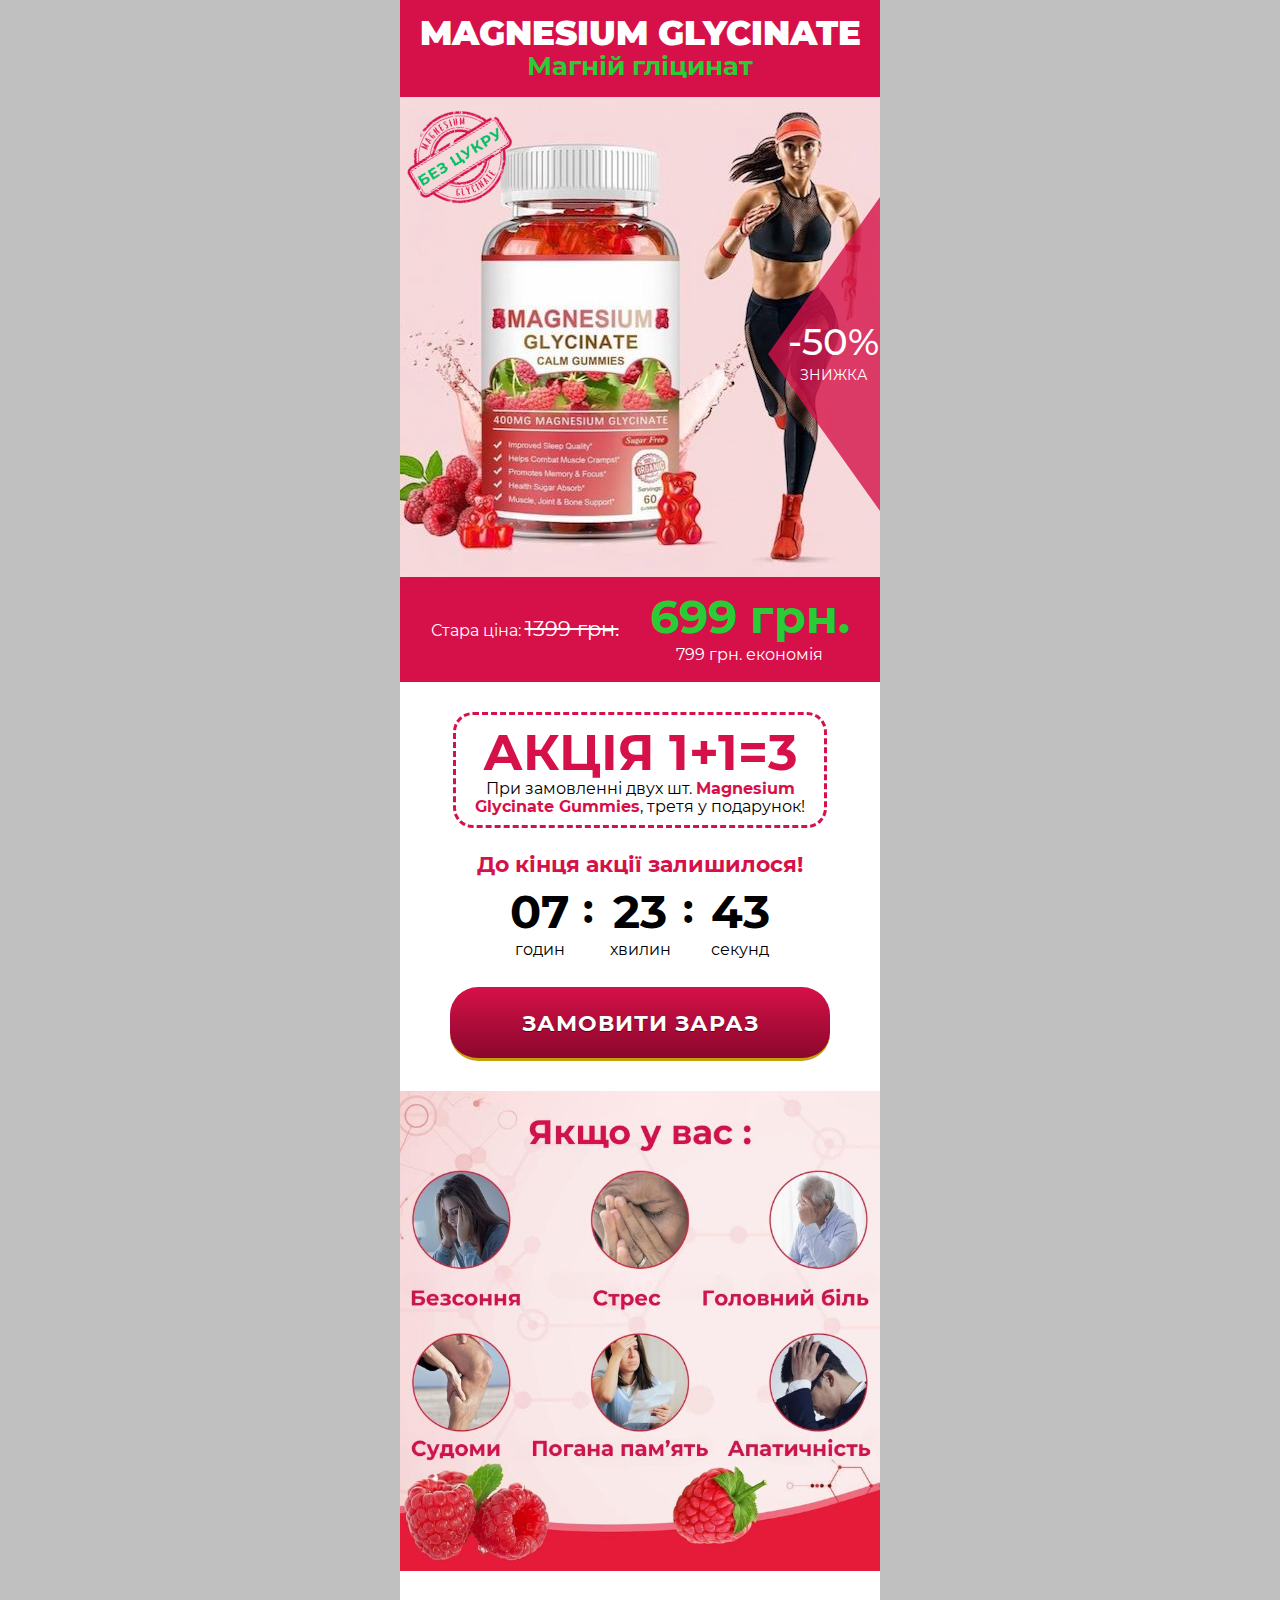
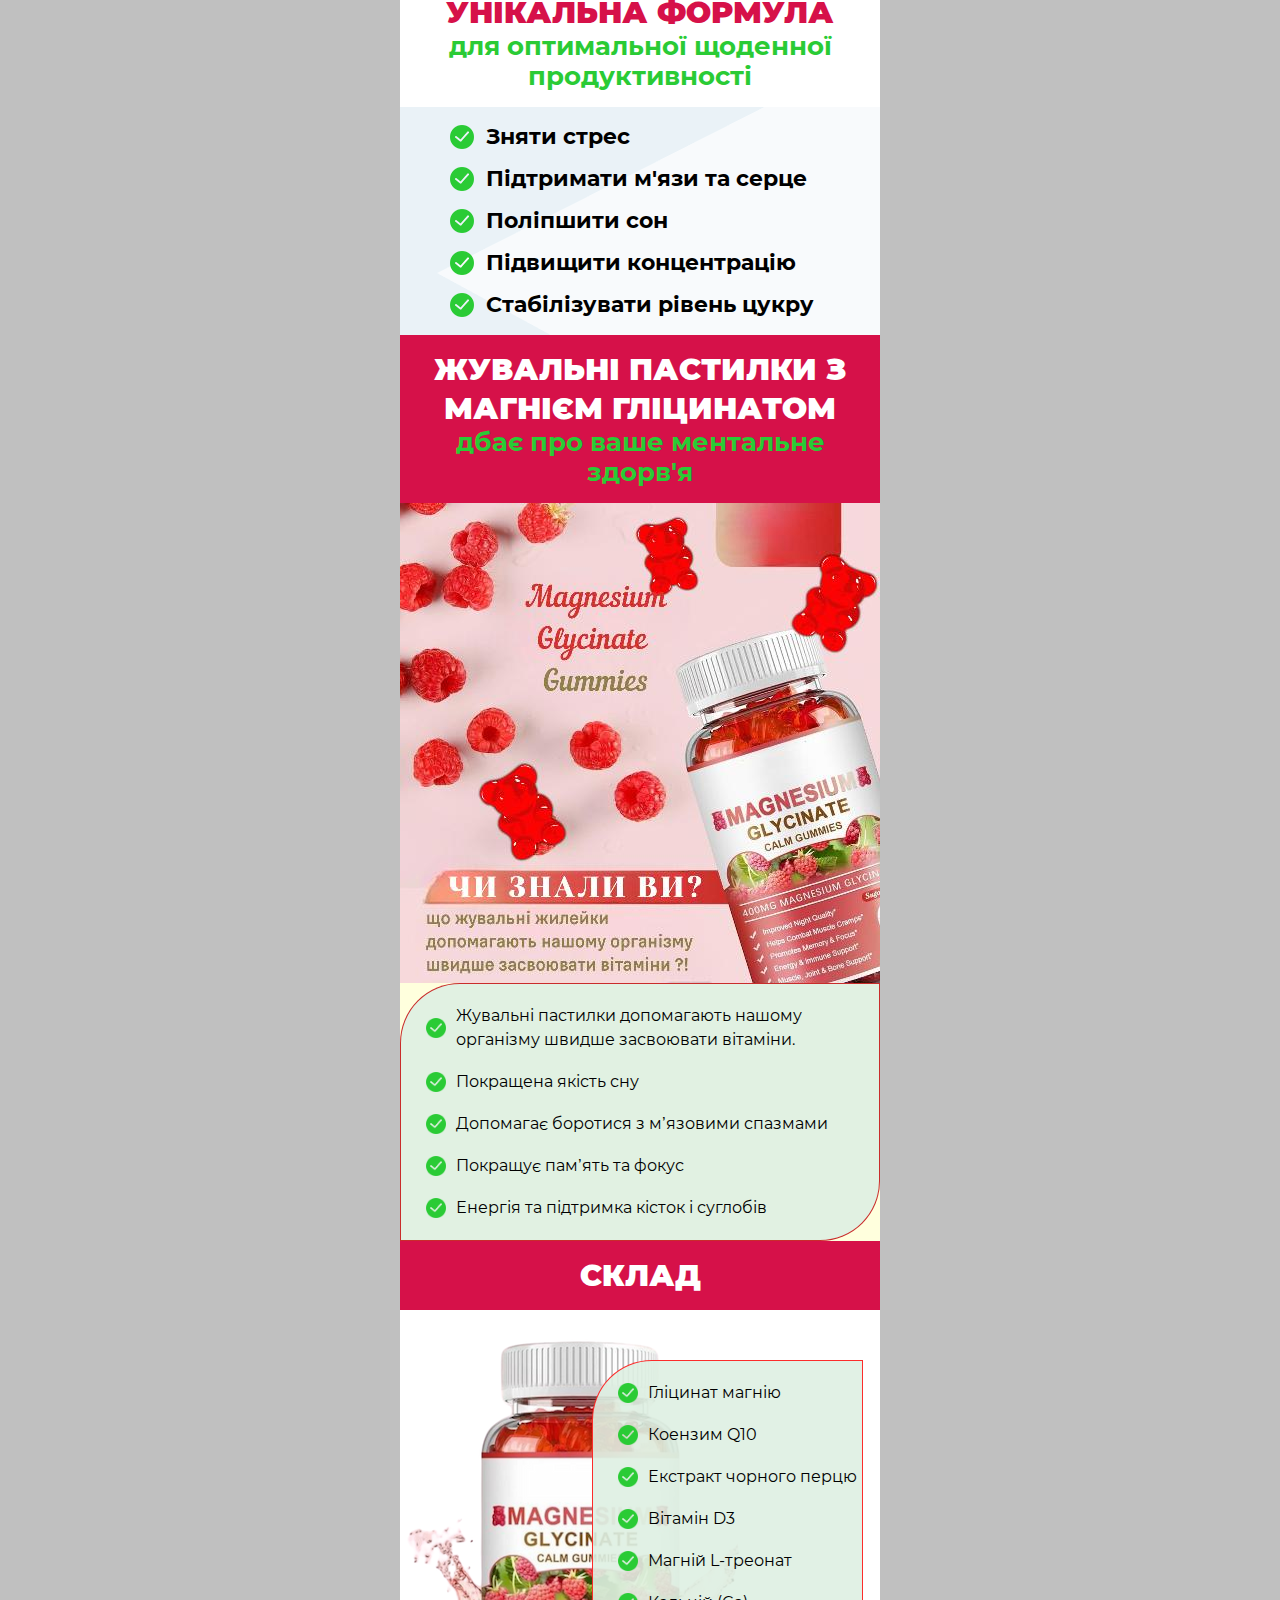
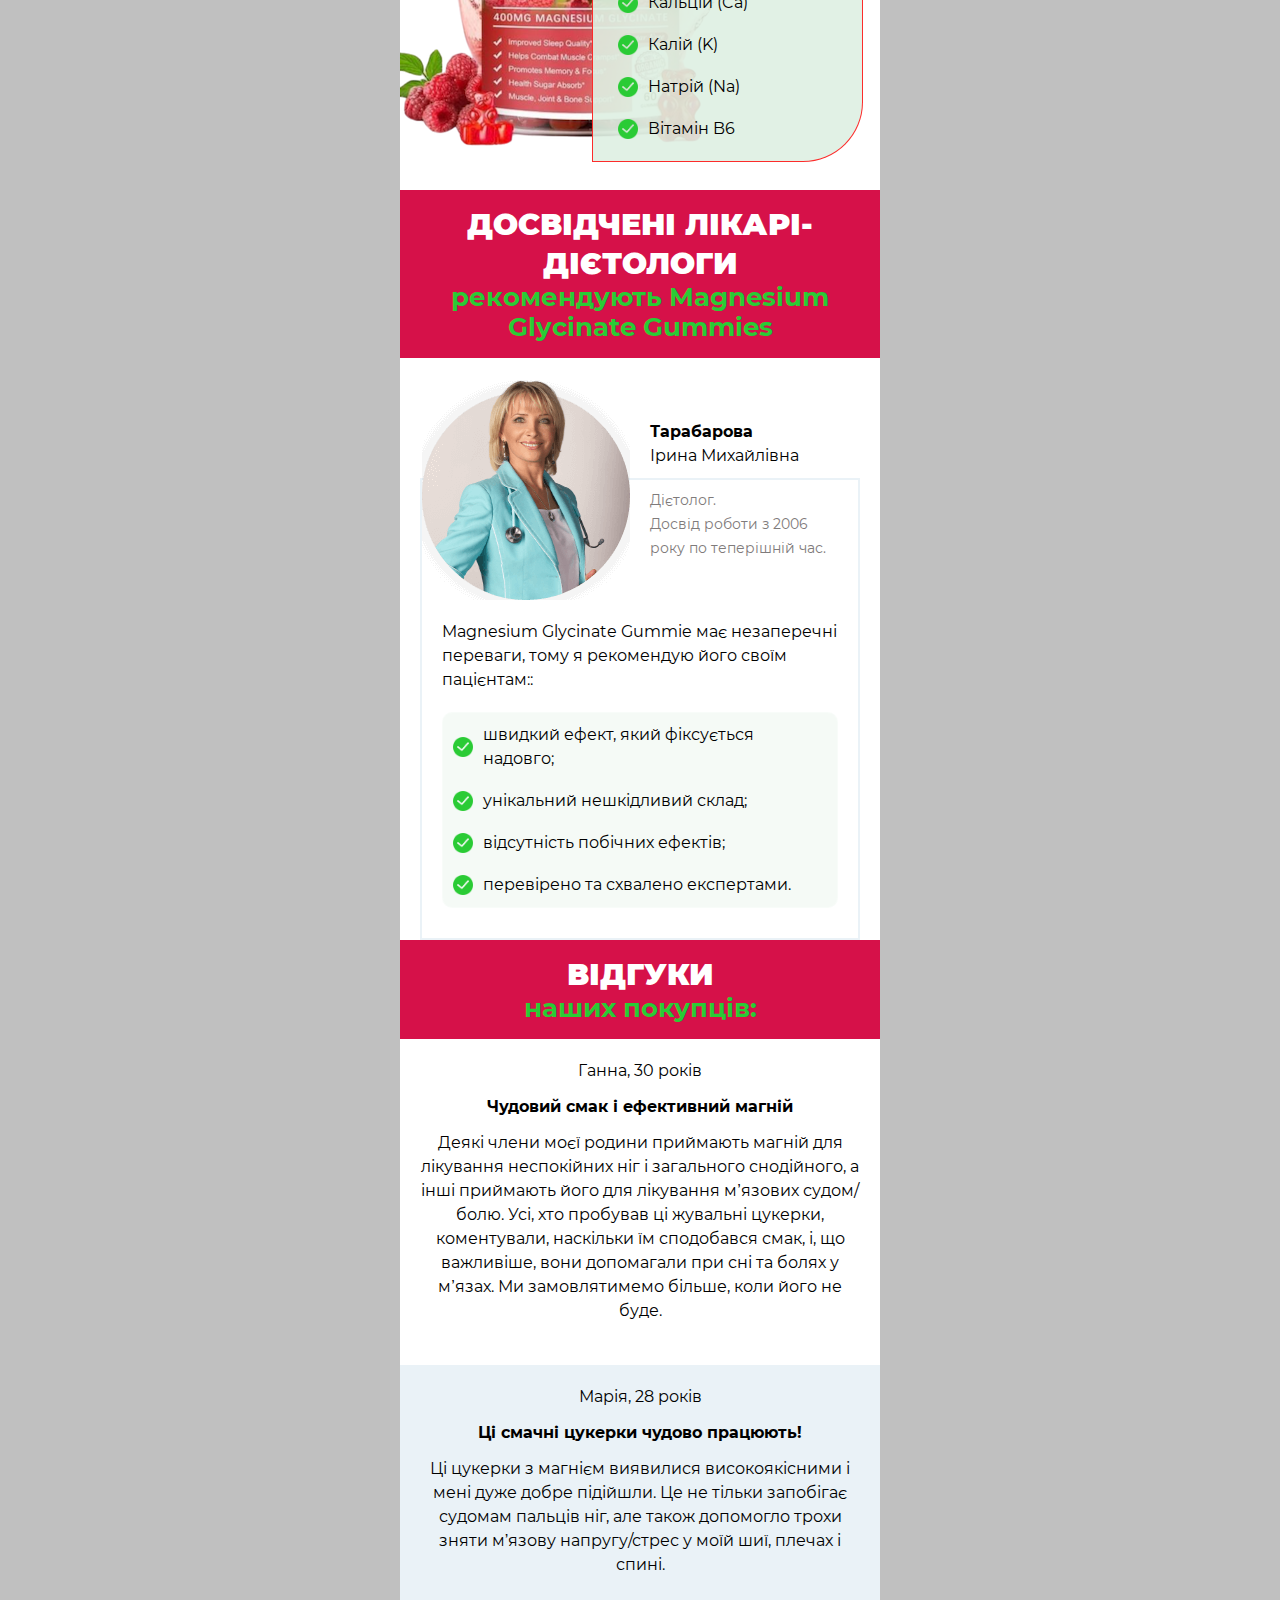
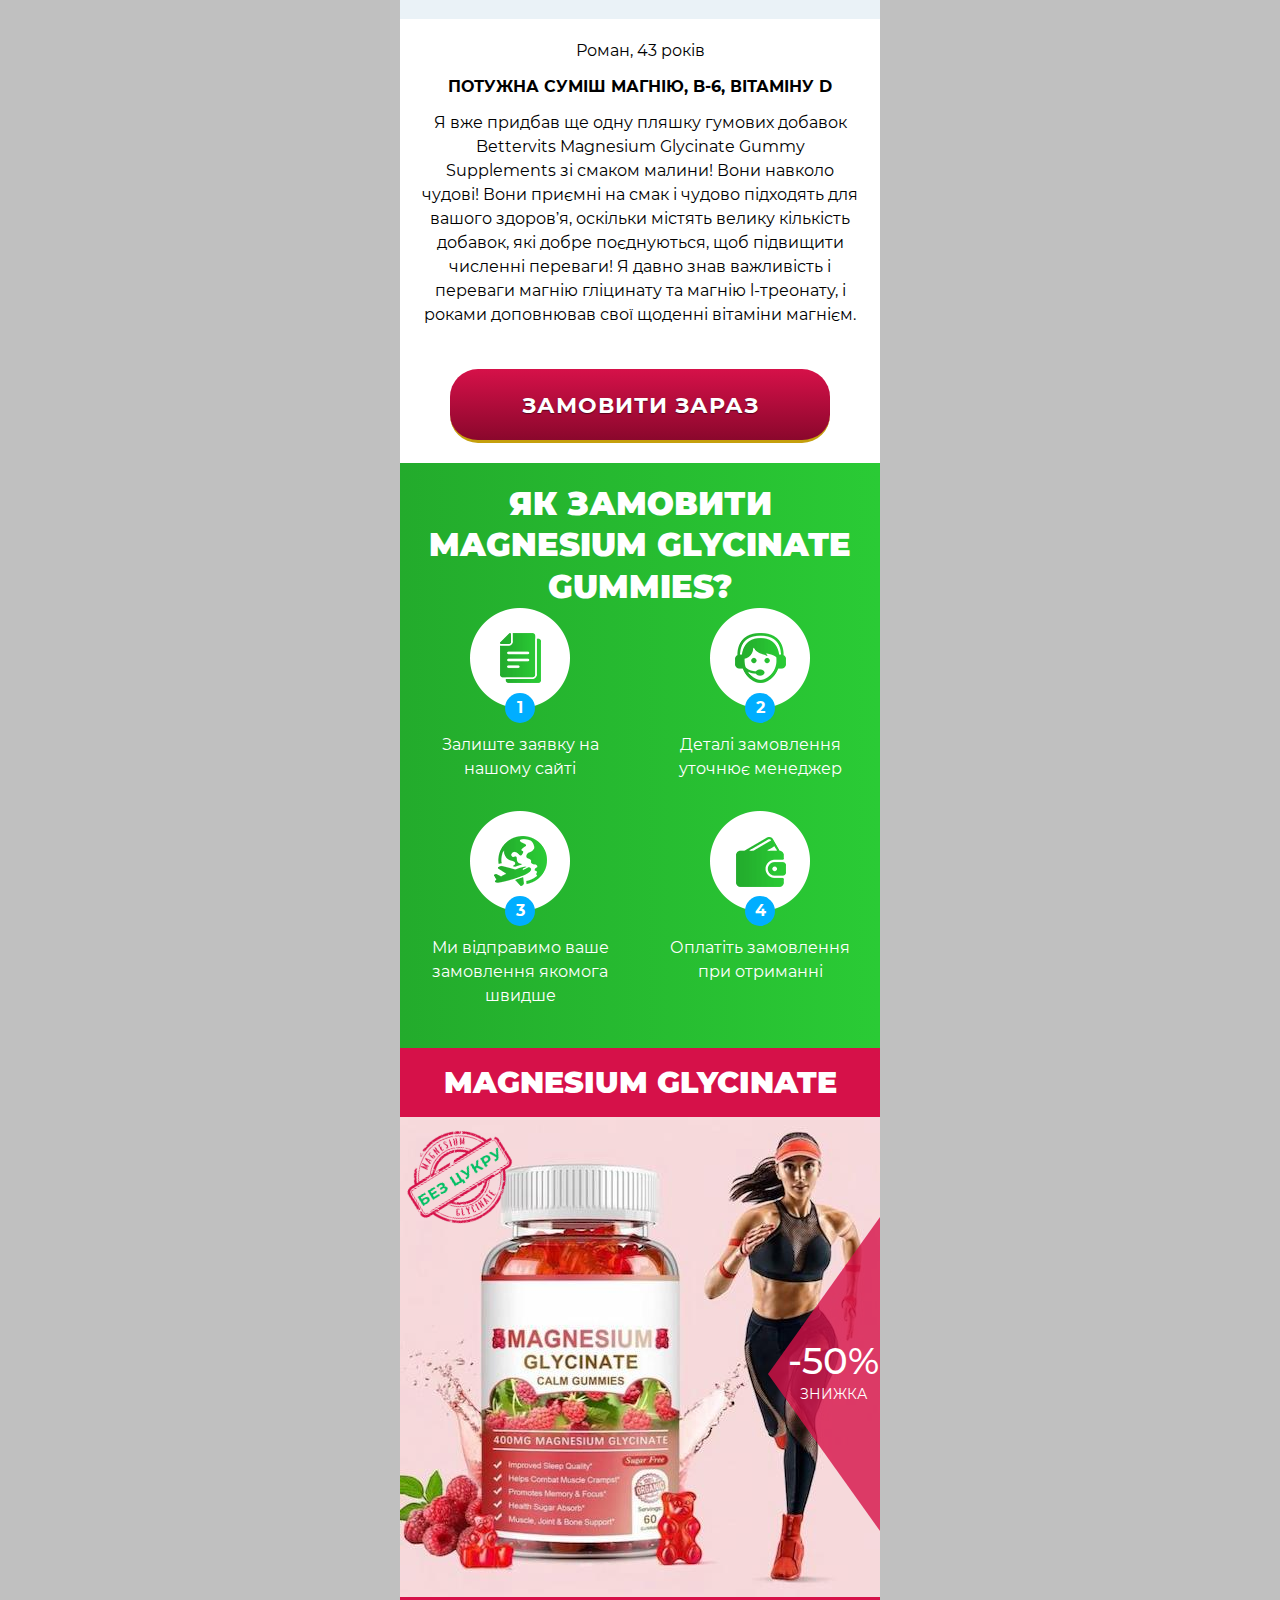
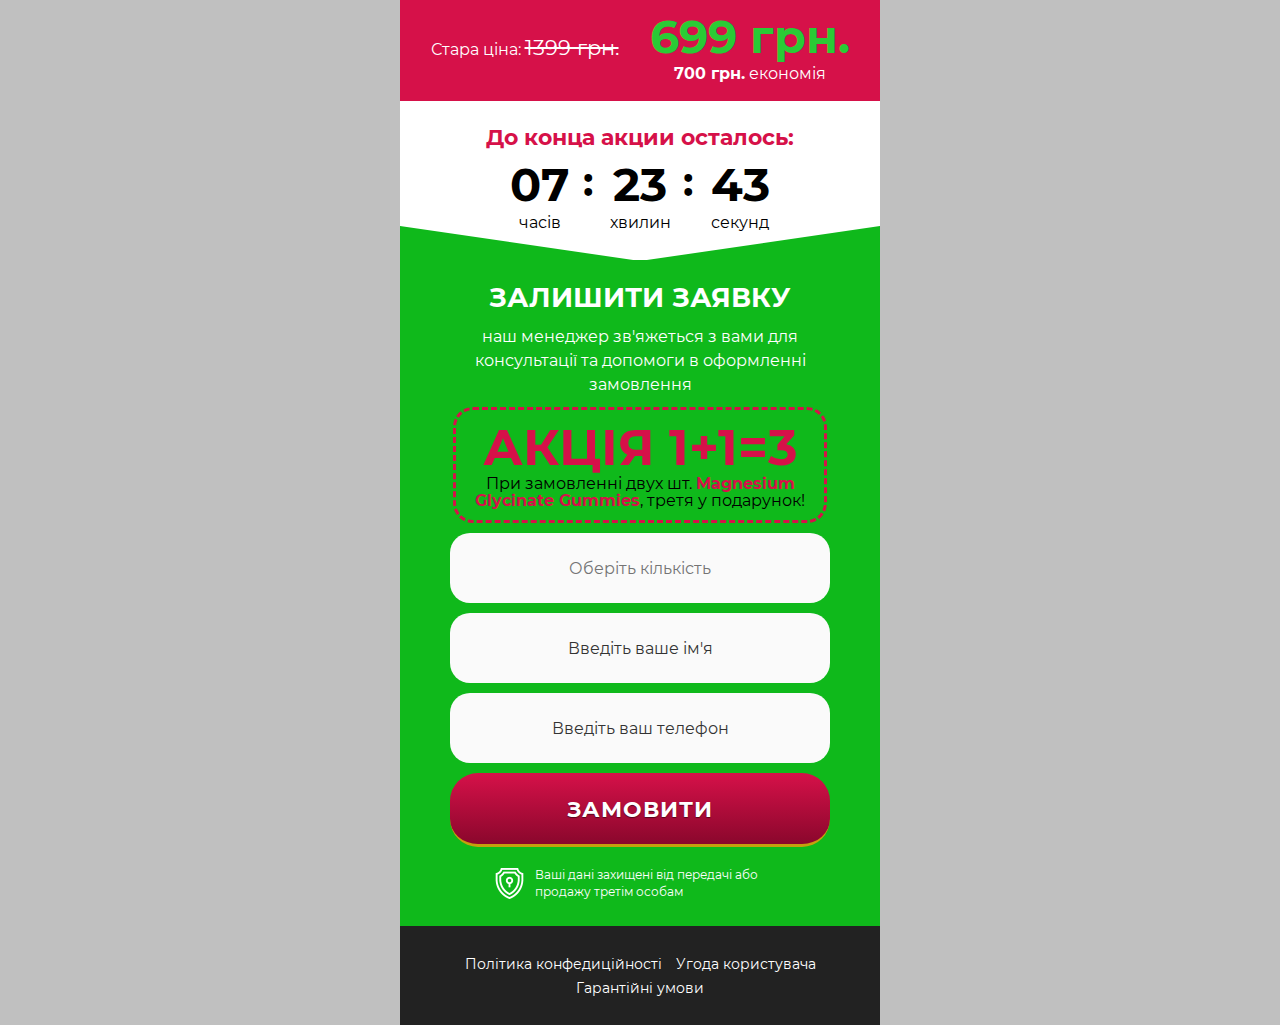
<file: index.html>
<!DOCTYPE html>
<html lang="uk">
  <head>
    <meta charset="utf-8" />

    <title>Magnesium Glycinate Gummies 400mg|Купити в інтернет магазині blummax.com</title>
    <link rel="shortcut icon" href="favicon.png" type="image/x-icon" />
    <meta name="viewport" content="width=480" />

    <meta
      name="description"
      content="Жувальні цукерки з гліцинатом без цукру Magnesium Glycinate Gummies. ✈ Доставка по Україні ➤ Інтернет-магазин www.blummax.com"
    />

    <meta property="image" content="https://www.magnesium.blummax.com/img/hero-img@mob.jpg" />

    <meta property="og:locale" content="ua_UA" />
    <meta property="og:type" content="product" />
    <meta
      property="og:title"
      content="Magnesium Glycinate Gummies 400mg|Купити в інтернет магазині www.magnesium.blummax.com"
    />
    <meta
      property="og:description"
      content="Жувальні цукерки з гліцинатом магнію без цукру ✈ Доставка по Україні ➤ Інтернет-магазин blummax.com"
    />
    <meta property="og:url" content="https://www.blummax.com.ua" />
    <meta property="og:site_name" content="" />
    <meta property="og:image" content="https://magnesium.blummax.com/img/hero-img@mob.jpg" />
    <meta property="og:image:width" content="480" />
    <meta property="og:image:height" content="480" />
    <meta name="theme-color" content="#bc002d" />
    <!--end  meta -->
    <link rel="stylesheet" href="fonts/Montserrat.css" />

    <link rel="stylesheet" href="css/reset.css" />
    <link rel="stylesheet" href="css/style.css" />
    <script type="application/ld+json" id="mySchema">
      {
        "@context": "https://schema.org/",
        "@type": "Offer",
        "sku": 1,
        "name": "Magnesium Glycinate",
        "category": "БАД, здоров'я, вітаміни ",
        "availability": "https://schema.org/InStock",
        "price": 699,
        "priceCurrency": "UAH"
      }
    </script>

    <style>
      body {
        width: 100%;
        padding: 0px;
        margin: 0px auto;
        font-family: 'Montserrat', Helvetica, sans-serif;
        font-weight: 400;
        font-size: 16px;
        line-height: 1.5em;
        color: #000;
        background: #c0c0c0;
      }
    </style>
  </head>

  <body>
    <header class="header">
      <div class="title">
        <h1 class="text">Magnesium Glycinate</h1>
        <span>Магній гліцинат</span>
      </div>
    </header>
    <div class="wrap">
      <section class="offer">
        <div class="top">
          <img
            class="top__label"
            src="./img/sugar-free-red-green.png"
            alt="sugar free"
            width="120"
            height="120"
          />

          <div class="sale">
            <p><span>-50%</span> знижка</p>
          </div>
        </div>
        <div class="price">
          <div class="old">
            <p>Стара ціна: <span>1399 грн.</span></p>
          </div>
          <div class="new">
            <b>699 грн.</b>
            <p>799 грн. економія</p>
          </div>
        </div>
        <div class="promotion" style="margin-top: 30px">
          <h3>акція 1+1=3</h3>
          <p>
            При замовленні двух шт.
            <span style="color: #d61149; font-weight: 600">Magnesium Glycinate Gummies</span>, третя
            у подарунок!
          </p>
        </div>

        <div class="timer">
          <p>До кінця акції залишилося!</p>

          <div class="timer_container">
            <div class="item">
              <div class="count hours"></div>
              <div class="text">годин</div>
            </div>
            <div class="item">
              <div class="count minutes"></div>
              <div class="text">хвилин</div>
            </div>
            <div class="item">
              <div class="count seconds"></div>
              <div class="text">секунд</div>
            </div>
          </div>
        </div>
        <a href="#order_form" class="button">Замовити зараз</a>
      </section>
      <img src="./img/pain-img2.jpg" alt="promlem" width="480" height="480" />
      <section class="s1">
        <div class="title-box-2">
          <h2>Унікальна формула</h2>
          <span>для оптимальної щоденної продуктивності</span>
        </div>
        <ul class="offer_bull">
          <li>Зняти стрес</li>
          <li>Підтримати м'язи та серце</li>
          <li>Поліпшити сон</li>
          <li>Підвищити концентрацію</li>
          <li>Стабілізувати рівень цукру</li>
        </ul>
      </section>

      <section class="s3" id="promo">
        <div class="title-box">
          <h2>Жувальні пастилки з магнієм гліцинатом</h2>
          <span>дбає про ваше ментальне здорв'я</span>
        </div>
        <div class="info"></div>
        <div class="text">
          <ul class="s3-list">
            <li>Жувальні пастилки допомагають нашому організму швидше засвоювати вітаміни.</li>
            <li>Покращена якість сну</li>
            <li>Допомагає боротися з м’язовими спазмами</li>
            <li>Покращує пам’ять та фокус</li>
            <li>Енергія та підтримка кісток і суглобів</li>
          </ul>
        </div>
        <div class="title-box">
          <h2>склад</h2>
        </div>
        <div class="compound_block">
          <img src="img/img-no-bg-2.png" alt="product img" width="480" />
          <ul class="list1">
            <li>Гліцинат магнію</li>
            <li>Коензим Q10</li>
            <li>Екстракт чорного перцю</li>
            <li>Вітамін D3</li>
            <li>Магній L-треонат</li>
            <li>Кальцій (Ca)</li>
            <li>Калій (K)</li>
            <li>Натрій (Na)</li>
            <li>Вітамін B6</li>
          </ul>
        </div>
      </section>
      <section class="s4">
        <div class="title-box">
          <h2>Досвідчені лікарі-дієтологи</h2>
          <span> рекомендують Magnesium Glycinate Gummies</span>
        </div>
        <div class="spec_block">
          <div class="spec_author">
            <img src="img/spec_img.png" alt="" />
            <div class="text">
              <p><b>Тарабарова</b> Ірина Михайлівна</p>
              <small>
                Дієтолог.<br />
                Досвід роботи з 2006 року по теперішній час.
              </small>
            </div>
          </div>
          <div class="text">
            <p>
              Magnesium Glycinate Gummie має незаперечні переваги, тому я рекомендую його своїм
              пацієнтам::
            </p>
            <ul class="s4-list">
              <li>швидкий ефект, який фіксується надовго;</li>
              <li>унікальний нешкідливий склад;</li>
              <li>відсутність побічних ефектів;</li>
              <li>перевірено та схвалено експертами.</li>
            </ul>
          </div>
        </div>
      </section>

      <section class="s7">
        <div class="title-box">
          <h2>Відгуки</h2>
          <span>наших покупців: </span>
        </div>
        <div class="reviews">
          <div class="rev_item">
            <p>Ганна, 30 років</p>
            <p><b>Чудовий смак і ефективний магній</b></p>
            <p>
              Деякі члени моєї родини приймають магній для лікування неспокійних ніг і загального
              снодійного, а інші приймають його для лікування м’язових судом/болю. Усі, хто пробував
              ці жувальні цукерки, коментували, наскільки їм сподобався смак, і, що важливіше, вони
              допомагали при сні та болях у м’язах. Ми замовлятимемо більше, коли його не буде.
            </p>
          </div>
          <div class="rev_item">
            <p>Марія, 28 років</p>
            <p><b>Ці смачні цукерки чудово працюють!</b></p>
            <p>
              Ці цукерки з магнієм виявилися високоякісними і мені дуже добре підійшли. Це не тільки
              запобігає судомам пальців ніг, але також допомогло трохи зняти м’язову напругу/стрес у
              моїй шиї, плечах і спині.
            </p>
          </div>
          <div class="rev_item">
            <p>Роман, 43 років</p>
            <p><b>ПОТУЖНА СУМІШ МАГНІЮ, B-6, ВІТАМІНУ D</b></p>
            <p>
              Я вже придбав ще одну пляшку гумових добавок Bettervits Magnesium Glycinate Gummy
              Supplements зі смаком малини! Вони навколо чудові! Вони приємні на смак і чудово
              підходять для вашого здоров’я, оскільки містять велику кількість добавок, які добре
              поєднуються, щоб підвищити численні переваги! Я давно знав важливість і переваги
              магнію гліцинату та магнію l-треонату, і роками доповнював свої щоденні вітаміни
              магнієм.
            </p>
          </div>
        </div>
        <a href="#order_form" class="button">Замовити зараз</a>
      </section>
      <section class="s8">
        <h2 class="title">Як замовити Magnesium Glycinate Gummies?</h2>
        <ul class="order_list">
          <li>
            <img src="img/order1.png" alt="" />
            <span>1</span>
            <p>Залиште заявку на нашому сайті</p>
          </li>
          <li>
            <img src="img/order2.png" alt="" />
            <span>2</span>
            <p>Деталі замовлення уточнює менеджер</p>
          </li>
          <li>
            <img src="img/order3.png" alt="" />
            <span>3</span>
            <p>Ми відправимо ваше замовлення якомога швидше</p>
          </li>
          <li>
            <img src="img/order4.png" alt="" />
            <span>4</span>
            <p>Оплатіть замовлення при отриманні</p>
          </li>
        </ul>
      </section>
      <section class="offer bottom">
        <div class="title-box">
          <h2 class="text">Magnesium Glycinate</h2>
        </div>
        <div class="top">
          <img
            class="top__label"
            src="./img/sugar-free-red-green.png"
            alt="sugar free"
            width="120"
            height="120"
          />
          <div class="sale">
            <p><span>-50%</span> знижка</p>
          </div>
        </div>
        <div class="price">
          <div class="old">
            <p>Стара ціна: <span>1399 грн.</span></p>
          </div>
          <div class="new">
            <b>699 грн.</b>
            <p><b>700 грн.</b> економія</p>
          </div>
        </div>
        <div class="timer">
          <p>До конца акции осталось:</p>
          <div class="timer_container">
            <div class="item">
              <div class="count hours"></div>
              <div class="text">часів</div>
            </div>
            <div class="item">
              <div class="count minutes"></div>
              <div class="text">хвилин</div>
            </div>
            <div class="item">
              <div class="count seconds"></div>
              <div class="text">секунд</div>
            </div>
          </div>
        </div>
        <div class="formbox">
          <div class="order_text">
            <span>Залишити заявку</span>
            <p>
              наш менеджер зв'яжеться з вами для консультації та допомоги в оформленні замовлення
            </p>
          </div>
          <div class="promotion">
            <h3>акція 1+1=3</h3>
            <p>
              При замовленні двух шт.
              <span style="color: #d61149; font-weight: 600">Magnesium Glycinate Gummies</span>,
              третя у подарунок!
            </p>
          </div>
          <form
            id="order_form"
            class="main-order-form main_form"
            action="form-handler.php"
            method="post"
          >
            <select name="count" id="count" required>
              <option value="" selected disabled>Оберіть кількість</option>
              <option value="1">1 шт.</option>
              <option value="2">2 шт. + 1шт. подарунок</option>
            </select>

            <input
              type="text"
              name="name"
              placeholder="Введіть ваше ім'я"
              required
              minlength="2"
              pattern=".{3,}"
              title="Ім'я має містити хочаб 3 літери"
            />

            <input
              type="tel"
              name="phone"
              placeholder="Введіть ваш телефон"
              required
              title="Введіть телефон у форматі +380XXXXXXXXX"
            />
            <button type="submit" id="submitBtn" class="button">
              <span id="buttonText">Замовити</span>
            </button>
          </form>
          <div class="safe_info">Ваші дані захищені від передачі або продажу третім особам</div>
        </div>
      </section>
      <!-- copyright -->
      <footer class="cpu">
        <img src="/img/blank.gif" alt="copyright" />
        <p style="text-align: center">
          <a href="./policy.html" class="_popup-link" data-target="politics"
            >Політика конфедиційності</a
          >
          <a href="./agreement.html" class="_popup-link" data-target="agreement"
            >Угода користувача</a
          >
          <a href="./warranty.html" class="_popup-link" data-target="terms">Гарантійні умови</a>
        </p>
      </footer>
      <!-- /copyright -->
    </div>
    <script>
      document.getElementById('order_form').addEventListener('submit', function (e) {
        const submitButton = document.getElementById('submitBtn');
        const buttonText = document.getElementById('buttonText');
        // const loader = document.getElementById('loader');

        submitButton.disabled = true;

        buttonText.textContent = 'Відправка...';
      });

      window.addEventListener('pageshow', function (event) {
        if (event.persisted) {
          const submitButton = document.getElementById('submitBtn');
          const buttonText = document.getElementById('buttonText');
          const loader = document.getElementById('loader');

          submitButton.disabled = false;
          buttonText.textContent = 'Замовити';
          // loader.style.display = 'none';
        }
      });
    </script>
    <script type="text/javascript">
      var phonePrefix = '38';
    </script>
    <script type="text/javascript" src="js/phonePrefix.js"></script>
    <script src="js/main.js"></script>
  </body>
</html>
</file>
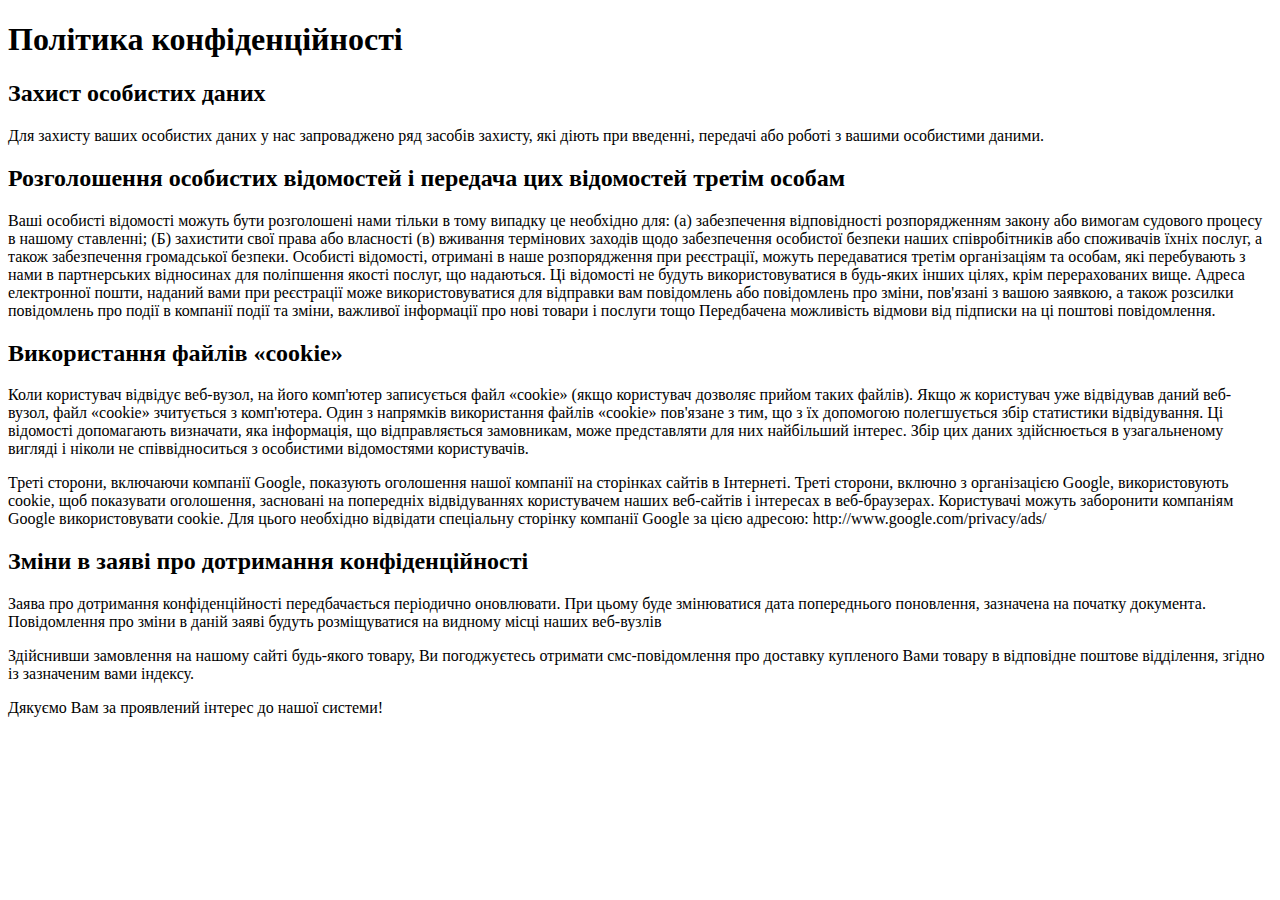
<file: policy.html>
<!DOCTYPE html>
<html lang="uk">
  <head>
    <meta charset="utf-8" />
    <title>Політика конфіденційності</title>
    <meta name="viewport" content="width=device-width" />

    <meta name="csrf-param" content="_csrf" />
    <meta
      name="csrf-token"
      content="xO9CTA78EcY7Wu03OJuLl2g8XIWsvOOEoAHmzMzvPjP9i297Y8Uol3duhwBczLn1WwUS9eXFi86QbLe_vaBdZg=="
    />
  </head>
  <body>
    <div class="block_more_info">
      <h1>Політика конфіденційності</h1>

      <h2>Захист особистих даних</h2>
      <p>
        Для захисту ваших особистих даних у нас запроваджено ряд засобів захисту, які діють при
        введенні, передачі або роботі з вашими особистими даними.
      </p>

      <h2>Розголошення особистих відомостей і передача цих відомостей третім особам</h2>
      <p>
        Ваші особисті відомості можуть бути розголошені нами тільки в тому випадку це необхідно для:
        (а) забезпечення відповідності розпорядженням закону або вимогам судового процесу в нашому
        ставленні; (Б) захистити свої права або власності (в) вживання термінових заходів щодо
        забезпечення особистої безпеки наших співробітників або споживачів їхніх послуг, а також
        забезпечення громадської безпеки. Особисті відомості, отримані в наше розпорядження при
        реєстрації, можуть передаватися третім організаціям та особам, які перебувають з нами в
        партнерських відносинах для поліпшення якості послуг, що надаються. Ці відомості не будуть
        використовуватися в будь-яких інших цілях, крім перерахованих вище. Адреса електронної
        пошти, наданий вами при реєстрації може використовуватися для відправки вам повідомлень або
        повідомлень про зміни, пов'язані з вашою заявкою, а також розсилки повідомлень про події в
        компанії події та зміни, важливої ​​інформації про нові товари і послуги тощо Передбачена
        можливість відмови від підписки на ці поштові повідомлення.
      </p>

      <h2>Використання файлів «cookie»</h2>
      <p>
        Коли користувач відвідує веб-вузол, на його комп'ютер записується файл «cookie» (якщо
        користувач дозволяє прийом таких файлів). Якщо ж користувач уже відвідував даний веб-вузол,
        файл «cookie» зчитується з комп'ютера. Один з напрямків використання файлів «cookie»
        пов'язане з тим, що з їх допомогою полегшується збір статистики відвідування. Ці відомості
        допомагають визначати, яка інформація, що відправляється замовникам, може представляти для
        них найбільший інтерес. Збір цих даних здійснюється в узагальненому вигляді і ніколи не
        співвідноситься з особистими відомостями користувачів.
      </p>
      <p>
        Треті сторони, включаючи компанії Google, показують оголошення нашої компанії на сторінках
        сайтів в Інтернеті. Треті сторони, включно з організацією Google, використовують cookie, щоб
        показувати оголошення, засновані на попередніх відвідуваннях користувачем наших веб-сайтів і
        інтересах в веб-браузерах. Користувачі можуть заборонити компаніям Google використовувати
        cookie. Для цього необхідно відвідати спеціальну сторінку компанії Google за цією адресою:
        http://www.google.com/privacy/ads/
      </p>

      <h2>Зміни в заяві про дотримання конфіденційності</h2>
      <p>
        Заява про дотримання конфіденційності передбачається періодично оновлювати. При цьому буде
        змінюватися дата попереднього поновлення, зазначена на початку документа. Повідомлення про
        зміни в даній заяві будуть розміщуватися на видному місці наших веб-вузлів
      </p>
      <p>
        Здійснивши замовлення на нашому сайті будь-якого товару, Ви погоджуєтесь отримати
        смс-повідомлення про доставку купленого Вами товару в відповідне поштове відділення, згідно
        із зазначеним вами індексу.
      </p>
      <p class="s1">Дякуємо Вам за проявлений інтерес до нашої системи!</p>
    </div>
  </body>
</html>
</file>
<file: fonts/Montserrat.css>
@font-face {
    font-family: 'Montserrat';
    src: url('subsetMontserrat Light.woff2') format('woff2'),
        url('subsetMontserrat Light.woff') format('woff'),
        url('subsetMontserrat Light.ttf') format('truetype');
    font-weight: 300;
    font-style: normal;
}
@font-face {
    font-family: 'Montserrat';
    src: url('subsetMontserrat Regular.woff2') format('woff2'),
        url('subsetMontserrat Regular.woff') format('woff'),
        url('subsetMontserrat Regular.ttf') format('truetype');
    font-weight: 400;
    font-style: normal;
}
@font-face {
    font-family: 'Montserrat';
    src: url('subsetMontserrat Italic.woff2') format('woff2'),
        url('subsetMontserrat Italic.woff') format('woff'),
        url('subsetMontserrat Italic.ttf') format('truetype');
    font-weight: 400;
    font-style: italic;
}
@font-face {
    font-family: 'Montserrat';
    src: url('subsetMontserrat Medium.woff2') format('woff2'),
        url('subsetMontserrat Medium.woff') format('woff'),
        url('subsetMontserrat Medium.ttf') format('truetype');
    font-weight: 500;
    font-style: normal;
}
@font-face {
    font-family: 'Montserrat';
    src: url('subsetMontserrat Bold.woff2') format('woff2'),
        url('subsetMontserrat Bold.woff') format('woff'),
        url('subsetMontserrat Bold.ttf') format('truetype');
    font-weight: 700;
    font-style: normal;
}
@font-face {
    font-family: 'Montserrat';
    src: url('subsetMontserrat Black.woff2') format('woff2'),
        url('subsetMontserrat Black.woff') format('woff'),
        url('subsetMontserrat Black.ttf') format('truetype');
    font-weight: 900;
    font-style: normal;
}
</file>
<file: css/style.css>
/* styles */
:root {
  --accent-color: #d61149;
}
.wrap {
  width: 480px;

  margin: 0 auto;
  background: #fff;
}
section {
  /* padding: 40px 0; */
}
section,
footer {
  width: 100%;
  position: relative;
}
.wrap:after {
  clear: both;
  content: '';
  display: table;
}

.clearfix:after {
  content: '';
  display: block;
  clear: both;
}

img {
  max-width: 100%;
  height: auto;
}

b {
  font-weight: 700;
}

.title-box {
  padding: 15px;
  text-align: center;
  background: var(--accent-color);
  color: #fff;
}

.title-box h2 {
  text-align: center;

  font-size: 30px;
  line-height: 1.3em;
  text-transform: uppercase;
  font-family: 'Montserrat', sans-serif;
  font-weight: 800;
}
.title-box span {
  font-size: 26px;
  line-height: 1.1em;
  font-weight: 600;
  color: #2acb35;
}

.title-box-2 {
  padding: 15px;
  text-align: center;
  background: #fff;
  color: var(--accent-color);
}
.title-box-2 h2 {
  text-align: center;

  font-size: 30px;
  line-height: 1.3em;
  text-transform: uppercase;
  font-family: 'Montserrat', sans-serif;
  font-weight: 800;
}
.title-box-2 span {
  font-size: 26px;
  line-height: 1.1em;
  font-weight: 600;
  color: #2acb35;
}
/* promotion */
.promotion {
  max-width: 374px;
  padding: 10px;
  text-align: center;
  border-radius: 20px;
  border: 3px dashed var(--accent-color);
  margin: 0 auto;
  margin-bottom: 10px;
}

.promotion h3 {
  font-size: 50px;
  line-height: 1.1em;
  text-transform: uppercase;
  font-weight: 600;
  color: var(--accent-color);
}
.promotion p {
  font-size: 16px;
  line-height: 1.1em;
  font-weight: 400;
  color: black;
}

/*form*/
.main_form input {
  display: block;
  border: none;
  background: #fafafa;
  width: 380px;
  height: 70px;
  font-size: 16px;
  font-family: 'Montserrat', Arial, Helvetica, sans-serif;
  color: #747474;
  border-radius: 20px;
  margin: 0 auto 10px;
  text-align: center;
}

.main_form select {
  display: block;
  border: none;
  background: #fafafa;
  width: 380px;
  height: 70px;
  font-size: 16px;
  font-family: 'Montserrat', Arial, Helvetica, sans-serif;
  color: #747474;
  border-radius: 20px;
  margin: 0 auto 10px;
  text-align: center;
}

.main_form ::-webkit-input-placeholder {
  color: #333;
}
.main_form ::-moz-placeholder {
  color: #333;
}
.main_form :-moz-placeholder {
  color: #333;
}
.main_form :-ms-input-placeholder {
  color: #333;
}
.main_form :focus::-webkit-input-placeholder {
  color: transparent;
}
.main_form :focus::-moz-placeholder {
  color: transparent;
}
.main_form :focus:-moz-placeholder {
  color: transparent;
}
.main_form :focus:-ms-input-placeholder {
  color: transparent;
}

/* button */
.button {
  border: none;
  text-decoration: none;
  cursor: pointer;
  position: relative;
  display: block;
  margin: 0 auto;
  width: 380px;
  height: 74px;
  -webkit-border-radius: 28px;
  -moz-border-radius: 28px;
  border-radius: 28px;
  background: var(--accent-color);
  background: -moz-linear-gradient(top, var(--accent-color) 0%, #8a072c 100%);
  background: -webkit-linear-gradient(top, var(--accent-color) 0%, #8a072c 100%);
  background: linear-gradient(to bottom, var(--accent-color) 0%, #8a072c 100%);
  font-family: 'Montserrat', Arial, Helvetica, sans-serif;
  font-weight: 700;
  text-shadow: 0 1px 1px rgba(0, 0, 0, 0.5);
  color: #fff;
  font-size: 22px;
  line-height: 74px;
  border-bottom: 3px solid #c5a00d;
  text-transform: uppercase;
  text-align: center;
  letter-spacing: 1px;
}
.button:active {
  background: var(--accent-color);
  background: -moz-linear-gradient(top, #ffa900 0%, #ffd800 100%);
  background: -webkit-linear-gradient(top, #ffa900 0%, #ffd800 100%);
  background: linear-gradient(to bottom, #ffa900 0%, #ffd800 100%);
  top: 2px;
}

/* titles */
h2.title {
  font-family: 'Montserrat', sans-serif;
  font-weight: 800;
  text-transform: uppercase;
  font-size: 32px;
  line-height: 1.3em;
  text-align: center;
  /* margin-bottom: 40px; */
  padding: 0 15px;
}
h2.title span {
  color: #2acb35;
}

.color_theme {
  background: #ccc;
}
.color_theme h2.title {
  color: #fff;
}

/* header */

header {
  max-width: 480px;
  margin: 0 auto;
}

.header .title {
  padding: 15px;
  text-align: center;
  background: var(--accent-color);
  color: #fff;
}
.header .title .text {
  font-size: 34px;
  line-height: 1.1em;
  text-transform: uppercase;
  font-family: 'Montserrat', sans-serif;
  font-weight: 800;
}
.header span {
  font-size: 26px;
  line-height: 1.1em;
  font-weight: 600;
  color: #2acb35;
}

/*offer*/

.top__label {
  transform: rotate(-20deg);
}
.offer {
  padding-top: 0;
  padding-bottom: 30px;
}
.offer.bottom {
  padding-bottom: 0;
}

.offer .top {
  /* padding-top: 15px; */

  background: url(../img/hero-img@mob.jpg) 50% 0% no-repeat;
  height: 480px;
  position: relative;
}

.offer .sale {
  width: 112px;
  height: 314px;
  position: absolute;
  top: 100px;
  right: 0;
}
.offer .sale:before {
  content: '';
  width: 0;
  height: 0;
  border-style: solid;
  border-width: 157px 112px 157px 0;
  border-color: transparent rgb(214, 17, 73, 0.8) transparent transparent;
  z-index: 1;
  position: absolute;
  top: 0;
  left: 0;
}
.offer .sale p {
  position: relative;
  z-index: 2;
  color: #fff;
  height: 100%;
  text-align: center;
  padding-left: 18px;
  display: flex;
  flex-direction: column;
  justify-content: center;
  font-size: 14px;
  text-transform: uppercase;
}
.offer .sale p span {
  font-size: 37px;
  line-height: 1.1em;
  font-weight: 500;
  display: block;
}

.offer .top .product {
  position: absolute;
  bottom: 0;
  right: 10px;
}

.offer .price {
  padding: 15px;
  width: 100%;
  display: flex;
  align-items: center;
  justify-content: space-around;
  text-align: center;

  background: var(--accent-color);
  color: #fff;
}
.offer .price .old span {
  font-size: 21px;
  line-height: 1.1em;
  text-decoration: line-through;
}
.offer .price .new {
  /* margin-top: 15px; */
}
.offer .price .new > b {
  font-size: 46px;
  line-height: 1.1em;
  display: block;
  color: #2acb35;
}

.offer_bull {
  padding: 18px 20px 18px 50px;
}
.offer_bull li {
  font-size: 22px;
  font-weight: bold;
  padding-left: 36px;
  margin-bottom: 18px;
  position: relative;
}
.offer_bull li:before {
  content: '';
  width: 24px;
  height: 24px;
  background: url(../img/check.png);
  position: absolute;
  top: 50%;
  margin-top: -12px;
  left: 0;
}
.offer_bull li:last-child {
  margin-bottom: 0;
}

.timer {
  margin: 25px 0;
  text-align: center;
}
.timer p {
  font-size: 22px;
  font-weight: 700;
  color: var(--accent-color);
}

.timer_container {
  display: flex;
  justify-content: center;
}
.timer p {
  margin-bottom: 10px;
}
.timer_container .count {
  font-size: 46px;
  line-height: 1.1em;
  font-weight: 700;
}
.timer_container .item {
  width: 70px;
  margin: 0 15px;
  position: relative;
}
.timer_container .item:not(:last-child):after {
  content: ':';
  font-size: 40px;
  line-height: 1.1em;
  font-weight: 700;
  position: absolute;
  top: 0;
  right: -18px;
}

/*s1*/
.s1 {
  background: #eaf2f7 url(../img/s1_bg.png) 50% 70px repeat-y;
}

.bull1 > li {
  min-height: 220px;
  display: flex;
  flex-direction: column;
  justify-content: center;
  padding: 0 20px 0 240px;
  position: relative;
}
.bull1 > li img {
  position: absolute;
  top: 50%;
  margin-top: -122px;
  left: 0;
}
.bull1 > li:nth-child(2n) {
  padding: 0 240px 0 20px;
  text-align: right;
}
.bull1 > li:nth-child(2n) img {
  left: auto;
  right: 0;
}

/*s2*/
.s2 > img {
  display: block;
}
.s2 > p {
  margin-bottom: 20px;
  text-align: center;
  padding: 0 20px;
}

/*s3*/
.s3 {
  padding: 0;
}
.s3 .info {
  background: url(../img/promo-img.jpg) no-repeat;
  min-height: 480px;
  background-size: contain;
  /* padding: 20px 20px 0 145px; */
}
.s3 .info .text {
  text-transform: uppercase;
  font-family: 'Acrom', sans-serif;
  font-weight: 800;
  color: #fff;
  text-align: right;
}
.s3 .info .text span {
  display: inline-block;
  background: #00aeff;
  font-size: 37px;
  line-height: 1.1em;
  margin-bottom: 5px;
  padding: 5px 5px;
}
.s3 .info .text span:first-child {
  font-size: 55px;
  padding: 0 5px;
}

.s3 > .text {
  background: #ffd;
}

.s3-text {
  font-size: 18px;
  font-weight: 900;
  text-align: center;
  color: var(--accent-color);
}
.s3-list {
  color: black;
  padding: 20px 5px 20px 25px;
  border: 1px solid rgba(199, 23, 23, 0.9);
  border-top-left-radius: 60px 60px;
  border-bottom-right-radius: 60px 60px;
  background-color: rgba(222, 239, 226, 0.9);
}

.s3-list > li {
  margin-bottom: 18px;
  padding-left: 30px;
  position: relative;
}
.s3-list > li:last-child {
  margin-bottom: 0;
}
.s3-list > li:before {
  content: '';
  width: 20px;
  height: 20px;
  background: url(../img/check.png) 50% 50% / 100% no-repeat;
  position: absolute;
  top: 50%;
  margin-top: -10px;
  left: 0;
}

.list2 li {
  font-size: 18px;
  line-height: 1.5em;
  font-weight: 400;
  color: #fff;
  list-style-type: none;
  margin-bottom: 8px;
}

.compound_block {
  position: relative;
  display: flex;
}
.compound_block img {
  flex-shrink: 0;
}

.list1 {
  padding: 20px 5px 20px 25px;
  border: 1px solid rgba(299, 23, 23, 0.9);
  border-top-left-radius: 60px 60px;
  border-bottom-right-radius: 60px 60px;
  background-color: rgba(222, 239, 226, 0.9);
  position: absolute;
  left: 40%;
  top: 50px;
}
.list1 > li {
  margin-bottom: 18px;
  padding-left: 30px;
  position: relative;
}
.list1 > li:last-child {
  margin-bottom: 0;
}
.list1 > li:before {
  content: '';
  width: 20px;
  height: 20px;
  background: url(../img/check.png) 50% 50% / 100% no-repeat;
  position: absolute;
  top: 50%;
  margin-top: -10px;
  left: 0;
}

/*s4*/
.spec_block {
  border: 2px solid #eaf2f7;
  width: 440px;
  margin: 120px auto 0;
  padding-bottom: 30px;
}
.spec_author {
  display: flex;
  align-items: center;
  margin: -100px 0 20px;
}
.spec_author img {
  flex-shrink: 0;
}
.spec_author .text {
  padding: 0 10px;
}
.spec_author .text p {
  margin-bottom: 30px;
}
.spec_author .text p b {
  display: block;
}
.spec_author .text small {
  color: #7f7b7b;
  font-size: 14px;
  line-height: 1.3em;
}

.spec_block .text {
  padding: 0 20px;
}
.spec_block .text p {
  margin-bottom: 20px;
}

.s4-list {
  padding: 10px;
  border: 1px solid rgba(255, 255, 255, 0.3);
  border-radius: 10px;
  background-color: rgba(222, 239, 226, 0.3);
  position: relative;
}
.s4-list > li {
  margin-bottom: 18px;
  padding-left: 30px;
  position: relative;
}
.s4-list > li:last-child {
  margin-bottom: 0;
}
.s4-list > li:before {
  content: '';
  width: 20px;
  height: 20px;
  background: url(../img/check.png) 50% 50% / 100% no-repeat;
  position: absolute;
  top: 50%;
  margin-top: -10px;
  left: 0;
}

/*s5*/
.s5 {
  padding-top: 0;
}
.res_block > img {
  display: block;
  margin: 0 auto 30px;
  box-shadow: 0 0 10px 0 rgba(0, 0, 0, 0.3);
}
.res_block > img:last-child {
  margin-bottom: 0;
}

/*s6*/
.s6 {
  background: #eaf2f7;
  padding-bottom: 0;
}
.s6 > img {
  display: block;
  margin: 0 auto 20px;
}
.s6 > p {
  padding: 0 30px;
  text-align: center;
  font-size: 18px;
  line-height: 1.6em;
}
.doubts {
  margin-top: 20px;
  color: #fff;
  background: #2acb35 url(../img/check1.png) 200px 50% no-repeat;
  padding: 35px 20px;
  text-align: center;
}
.doubts h2.title {
  font-size: 25px;
  margin-bottom: 20px;
}
.doubts p {
  text-transform: uppercase;
  margin-bottom: 20px;
  font-weight: 500;
  font-size: 15px;
}

/*s7*/
.s7 {
  padding-bottom: 20px;
}
.s7 .title {
  margin-bottom: 10px;
}
.rev_item {
  padding: 20px 20px 30px;
  text-align: center;
}
.rev_item img {
  display: block;
  margin: 0 auto 12px;
}
.rev_item:nth-child(2n) {
  background: #eaf2f7;
}
.rev_item p {
  margin-bottom: 12px;
}

/*s8*/
.s8 {
  background: #23ab2c;
  background: -moz-linear-gradient(left, #23ab2c 0%, #2acb35 100%);
  background: -webkit-linear-gradient(left, #23ab2c 0%, #2acb35 100%);
  background: linear-gradient(to right, #23ab2c 0%, #2acb35 100%);
  color: #fff;
  padding-bottom: 10px;
  padding-top: 20px;
}
.s8 .title {
  color: #fff;
}

.order_list {
  display: flex;
  flex-wrap: wrap;
}
.order_list li {
  width: 50%;
  text-align: center;
  padding: 0 20px;
  margin-bottom: 30px;
}
.order_list li img {
  display: block;
  margin: 0 auto;
}
.order_list li span {
  width: 30px;
  height: 30px;
  background: #00aeff;
  text-align: center;
  line-height: 30px;
  display: block;
  margin: -15px auto 10px;
  border-radius: 50%;
  position: relative;
  z-index: 2;
  font-weight: 700;
}

.formbox {
  margin-top: 25px;
  background: #0fb91b;
  color: #fff;
  position: relative;
  padding: 20px 40px 25px;
}
.formbox:before {
  content: '';
  width: 0;
  height: 0;
  border-style: solid;
  border-width: 35px 0 0 240px;
  border-color: transparent transparent transparent #0fb91b;
  position: absolute;
  top: -34px;
  left: 0;
}
.formbox:after {
  content: '';
  width: 0;
  height: 0;
  border-style: solid;
  border-width: 0 0 35px 240px;
  border-color: transparent transparent #0fb91b transparent;
  position: absolute;
  top: -34px;
  right: 0;
}

.order_text {
  text-align: center;
  margin-bottom: 10px;
}
.order_text span {
  display: block;
  font-size: 27px;
  line-height: 1.3em;
  font-weight: 700;
  text-transform: uppercase;
  margin-bottom: 10px;
}

.safe_info {
  width: 290px;
  padding-left: 40px;
  color: #fff;
  position: relative;
  font-size: 12px;
  line-height: 1.4em;
  margin: 20px auto 0;
}
.safe_info:before {
  content: '';
  width: 29px;
  height: 31px;
  background: url(../img/shield.png);
  position: absolute;
  top: 50%;
  margin-top: -16px;
  left: 0;
}

.cpu {
  padding: 20px 0;
  text-align: center;
  background: #222;
  color: #fff;
}
.cpu img {
  display: block;
  margin: 0 auto 10px;
}
.cpu a {
  display: inline-block;
  margin: 0 5px;
  vertical-align: top;
  color: #fff;
  font-size: 14px;
  line-height: 1.1em;
  text-decoration: none;
}
.cpu a:hover {
  text-decoration: underline;
}
</file>
